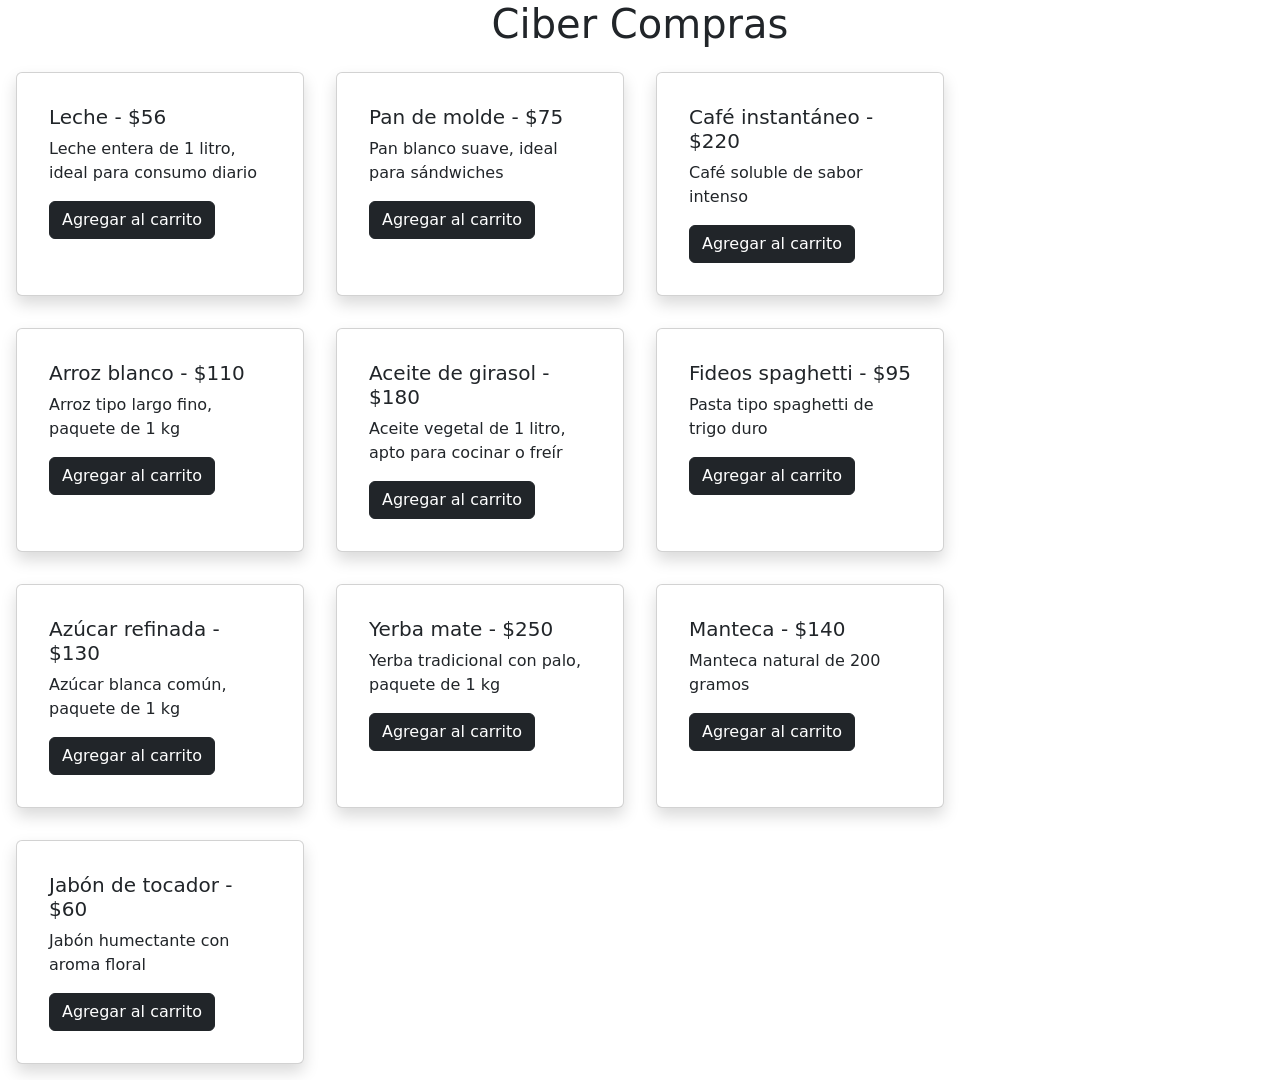
<file: index.html>
<!DOCTYPE html>
<html>
  <head>
    <meta charset="UTF-8" />
    <meta name="viewport" content="width=device-width, initial-scale = 1.0" />
    <script src="./js/app2.js" defer></script>
    <link
      href="https://cdn.jsdelivr.net/npm/bootstrap@5.3.7/dist/css/bootstrap.min.css"
      rel="stylesheet"
      integrity="sha384-LN+7fdVzj6u52u30Kp6M/trliBMCMKTyK833zpbD+pXdCLuTusPj697FH4R/5mcr"
      crossorigin="anonymous"
    />
    <link rel="stylesheet" href="./css/style.css" />
  </head>
  <body>
    <header></header>
    <main>
      <section>
        <h1 id="title" class="text-center">Ciber Compras</h1>
      </section>
      <section id="prods-sct" class="d-flex flex-wrap"></section>
    </main>
    <script src="https://cdn.jsdelivr.net/npm/bootstrap@5.3.0/dist/js/bootstrap.bundle.min.js"></script>
  </body>
</html>
</file>
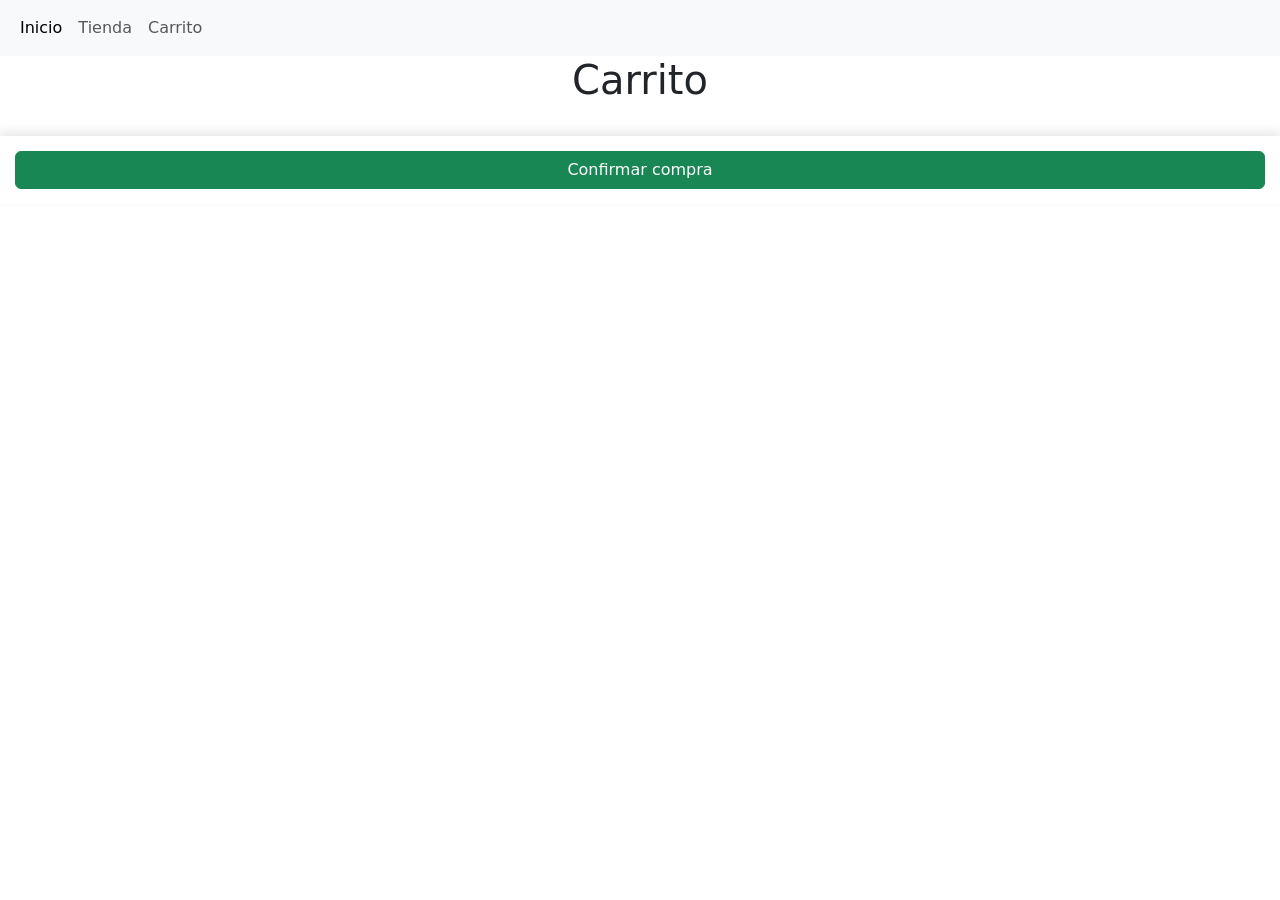
<file: pages/cart.html>
<!DOCTYPE html>
<html>
  <head>
    <meta charset="UTF-8" />
    <meta name="viewport" content="width=device-width, initial-scale = 1.0" />
    <script src="../js/cart.js" defer></script>
    <link
      href="https://cdn.jsdelivr.net/npm/bootstrap@5.3.7/dist/css/bootstrap.min.css"
      rel="stylesheet"
      integrity="sha384-LN+7fdVzj6u52u30Kp6M/trliBMCMKTyK833zpbD+pXdCLuTusPj697FH4R/5mcr"
      crossorigin="anonymous"
    />
    <link rel="stylesheet" href="../css/style.css" />
  </head>
  <body>
    <header>
      <nav class="navbar navbar-expand-lg bg-body-tertiary">
        <div class="container-fluid">
          <div class="collapse navbar-collapse" id="navbarNavAltMarkup">
            <div class="navbar-nav">
              <a
                class="nav-link active"
                aria-current="page"
                href="../index.html"
                >Inicio</a
              >
              <a class="nav-link" href="./shop.html">Tienda</a>
              <a class="nav-link" href="./cart.html">Carrito</a>
            </div>
          </div>
        </div>
      </nav>
    </header>
    <main>
      <section>
        <h1 id="title" class="text-center">Carrito</h1>
        <br />
        <article id="prodsDeCarrito">
        </article>
        <div
          class="modal fade"
          id="confirmCompraModal"
          tabindex="-1"
          aria-labelledby="confirmCompraLabel"
          aria-hidden="true"
        >
          <div class="modal-dialog modal-dialog-centered">
            <div class="modal-content">
              <div class="modal-header">
                <h5 class="modal-title" id="confirmCompraLabel">
                  Confirmar compra
                </h5>
                <button
                  type="button"
                  class="btn-close"
                  data-bs-dismiss="modal"
                  aria-label="Close"
                ></button>
              </div>

              <div class="modal-body">
                ¿Estás seguro de que deseas completar tu compra?
                <br /><br />
                <strong>Total a pagar:</strong> <span id="totalCompra"></span>
              </div>

              <div class="modal-footer">
                <button
                  type="button"
                  class="btn btn-secondary"
                  data-bs-dismiss="modal"
                >
                  Cancelar
                </button>
                <button id="confirmarBtn" type="button" class="btn btn-primary">
                  Sí, comprar
                </button>
              </div>
            </div>
          </div>
        </div>
      </section>
      <div class="sticky-confirm-container">
        <button class="btn btn-success w-100" id="btnConfirmar" data-bs-toggle="modal" data-bs-target="#confirmCompraModal">
          Confirmar compra
        </button>
      </div>
    </main>
    <script src="https://cdn.jsdelivr.net/npm/bootstrap@5.3.0/dist/js/bootstrap.bundle.min.js"></script>
  </body>
</html>
</file>
<file: css/style.css>
* {
    margin: 0;
    padding: 0;
}

#prods-sct {
    width: 90%;
}

#title{
    align-self: center;
}

.sticky-confirm-container {
  position: sticky;
  bottom: 0;
  background: white;
  padding: 15px;
  box-shadow: 0 -4px 10px rgba(0,0,0,0.1);
  z-index: 999;       
}

#prodsDelCarrito {
    margin-bottom: 100px;
}
</file>
